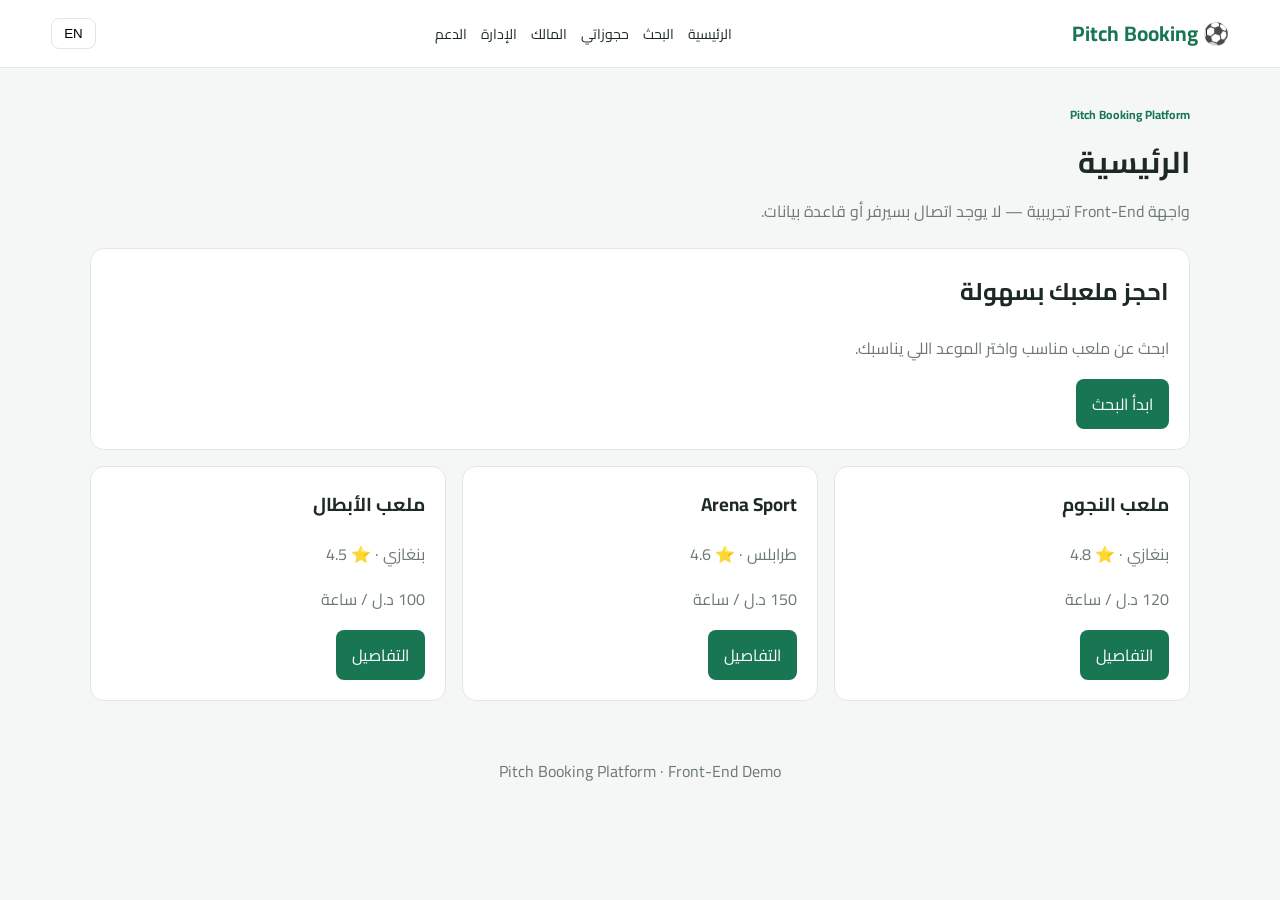
<file: frontend/pages/index.html>
<!DOCTYPE html>
<html lang="ar" dir="rtl">
<head>
  <meta charset="UTF-8">
  <meta name="viewport" content="width=device-width, initial-scale=1.0">
  <title>الرئيسية | Pitch Booking</title>
  <link rel="stylesheet" href="../css/style.css">
</head>
<body data-page="home">
  <header class="site-header">
    <a class="brand" href="index.html">⚽ Pitch Booking</a>
    <nav class="main-nav">
      <a href="index.html">الرئيسية</a>
      <a href="search.html">البحث</a>
      <a href="my-bookings.html">حجوزاتي</a>
      <a href="owner-dashboard.html">المالك</a>
      <a href="admin.html">الإدارة</a>
      <a href="support.html">الدعم</a>
    </nav>
    <button class="language-btn" id="language-toggle">EN</button>
  </header>
  <main class="container">
    <div class="page-title">
      <span class="tag">Pitch Booking Platform</span>
      <h1>الرئيسية</h1>
      <p>واجهة Front-End تجريبية — لا يوجد اتصال بسيرفر أو قاعدة بيانات.</p>
    </div>
    <section id="page-content" class="content-area"></section>
  </main>
  <footer>Pitch Booking Platform · Front-End Demo</footer>
  <script src="../js/shared/api.js"></script>
  <script src="../js/shared/main.js"></script>
  <script src="../js/pages/home.js"></script>
</body>
</html>
</file>
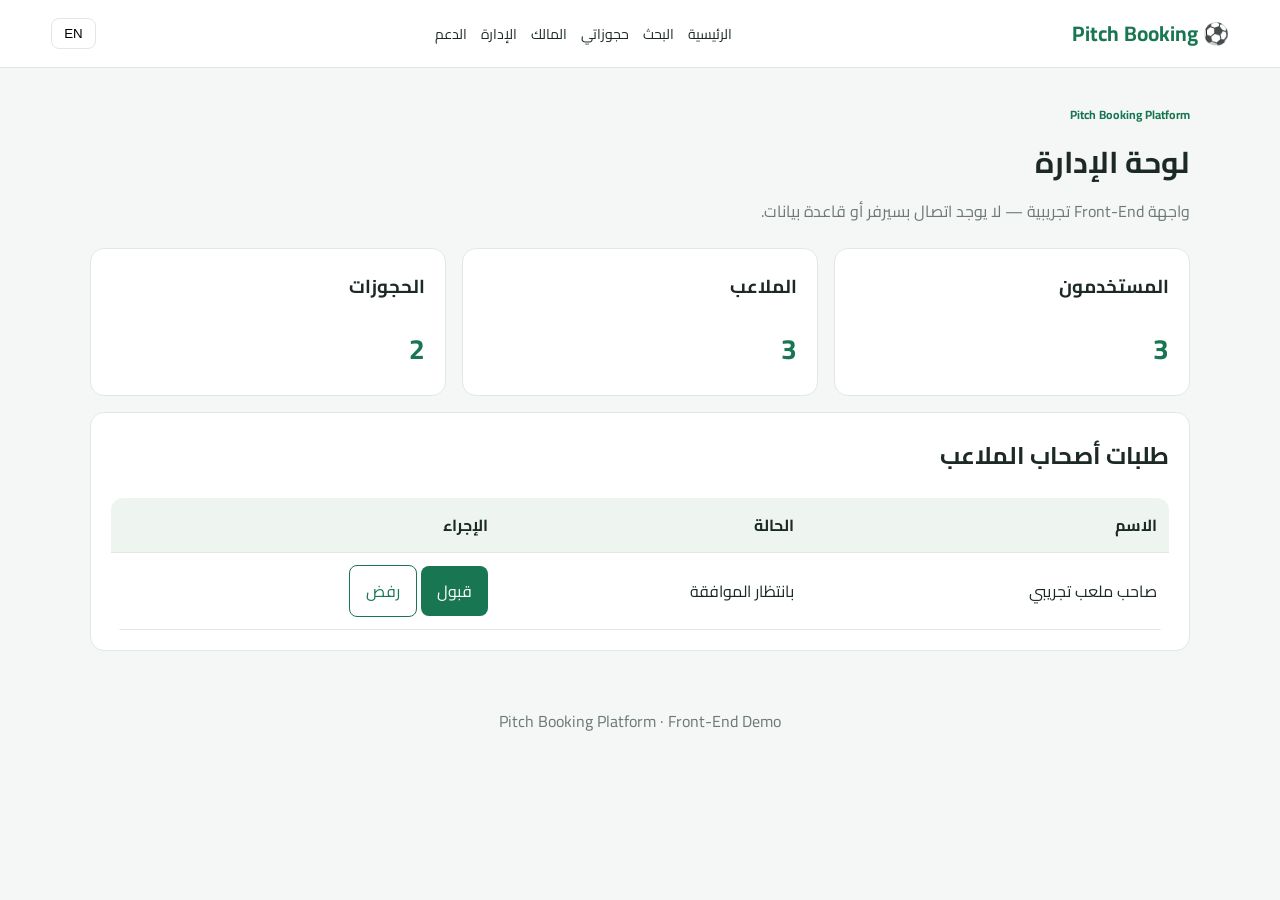
<file: frontend/pages/admin.html>
<!DOCTYPE html>
<html lang="ar" dir="rtl">
<head>
  <meta charset="UTF-8">
  <meta name="viewport" content="width=device-width, initial-scale=1.0">
  <title>لوحة الإدارة | Pitch Booking</title>
  <link rel="stylesheet" href="../css/style.css">
</head>
<body data-page="admin">
  <header class="site-header">
    <a class="brand" href="index.html">⚽ Pitch Booking</a>
    <nav class="main-nav">
      <a href="index.html">الرئيسية</a>
      <a href="search.html">البحث</a>
      <a href="my-bookings.html">حجوزاتي</a>
      <a href="owner-dashboard.html">المالك</a>
      <a href="admin.html">الإدارة</a>
      <a href="support.html">الدعم</a>
    </nav>
    <button class="language-btn" id="language-toggle">EN</button>
  </header>
  <main class="container">
    <div class="page-title">
      <span class="tag">Pitch Booking Platform</span>
      <h1>لوحة الإدارة</h1>
      <p>واجهة Front-End تجريبية — لا يوجد اتصال بسيرفر أو قاعدة بيانات.</p>
    </div>
    <section id="page-content" class="content-area"></section>
  </main>
  <footer>Pitch Booking Platform · Front-End Demo</footer>
  <script src="../js/shared/api.js"></script>
  <script src="../js/shared/main.js"></script>
  <script src="../js/pages/admin.js"></script>
</body>
</html>
</file>
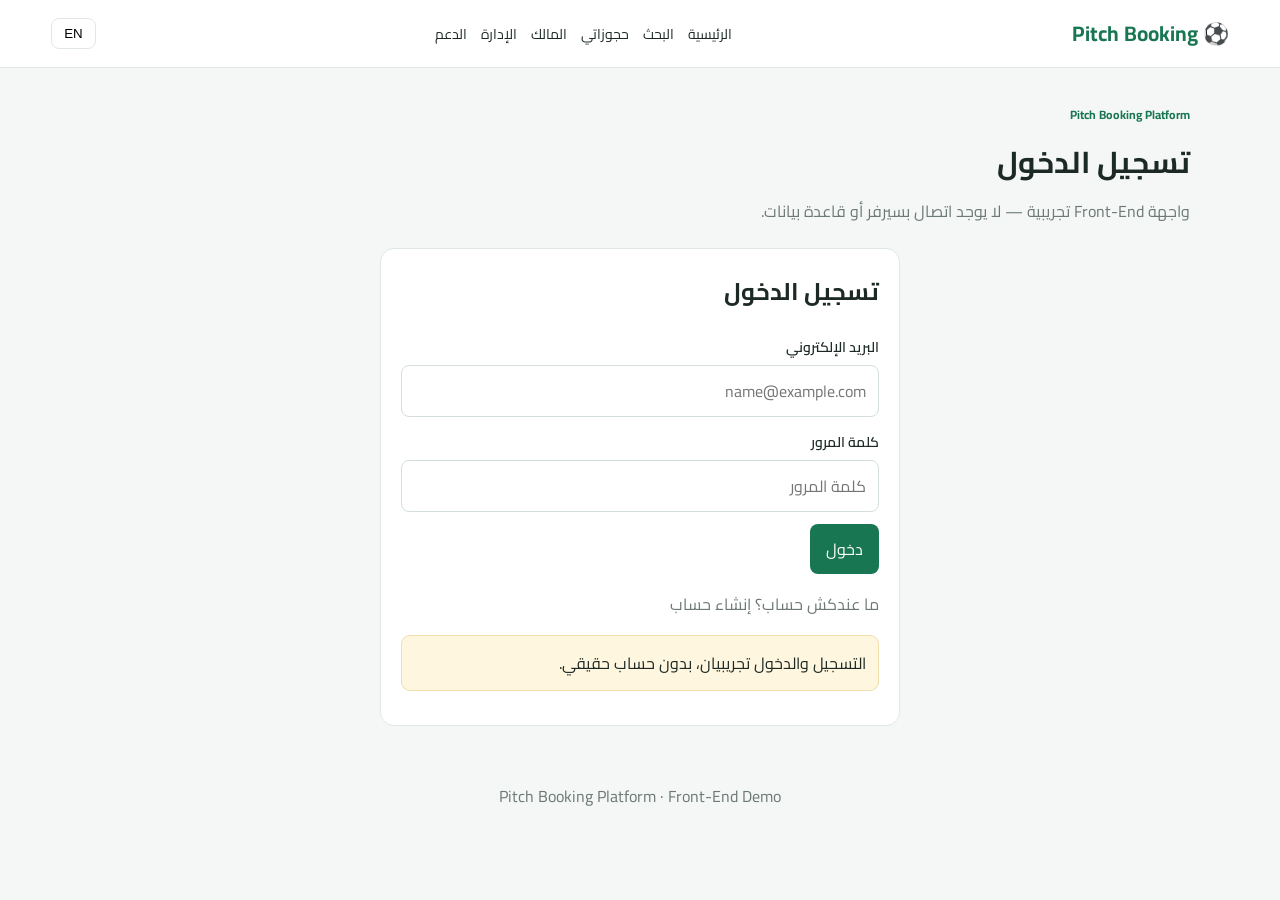
<file: frontend/pages/login.html>
<!DOCTYPE html>
<html lang="ar" dir="rtl">
<head>
  <meta charset="UTF-8">
  <meta name="viewport" content="width=device-width, initial-scale=1.0">
  <title>تسجيل الدخول | Pitch Booking</title>
  <link rel="stylesheet" href="../css/style.css">
</head>
<body data-page="login">
  <header class="site-header">
    <a class="brand" href="index.html">⚽ Pitch Booking</a>
    <nav class="main-nav">
      <a href="index.html">الرئيسية</a>
      <a href="search.html">البحث</a>
      <a href="my-bookings.html">حجوزاتي</a>
      <a href="owner-dashboard.html">المالك</a>
      <a href="admin.html">الإدارة</a>
      <a href="support.html">الدعم</a>
    </nav>
    <button class="language-btn" id="language-toggle">EN</button>
  </header>
  <main class="container">
    <div class="page-title">
      <span class="tag">Pitch Booking Platform</span>
      <h1>تسجيل الدخول</h1>
      <p>واجهة Front-End تجريبية — لا يوجد اتصال بسيرفر أو قاعدة بيانات.</p>
    </div>
    <section id="page-content" class="content-area"></section>
  </main>
  <footer>Pitch Booking Platform · Front-End Demo</footer>
  <script src="../js/shared/api.js"></script>
  <script src="../js/shared/main.js"></script>
  <script src="../js/pages/login.js"></script>
</body>
</html>
</file>
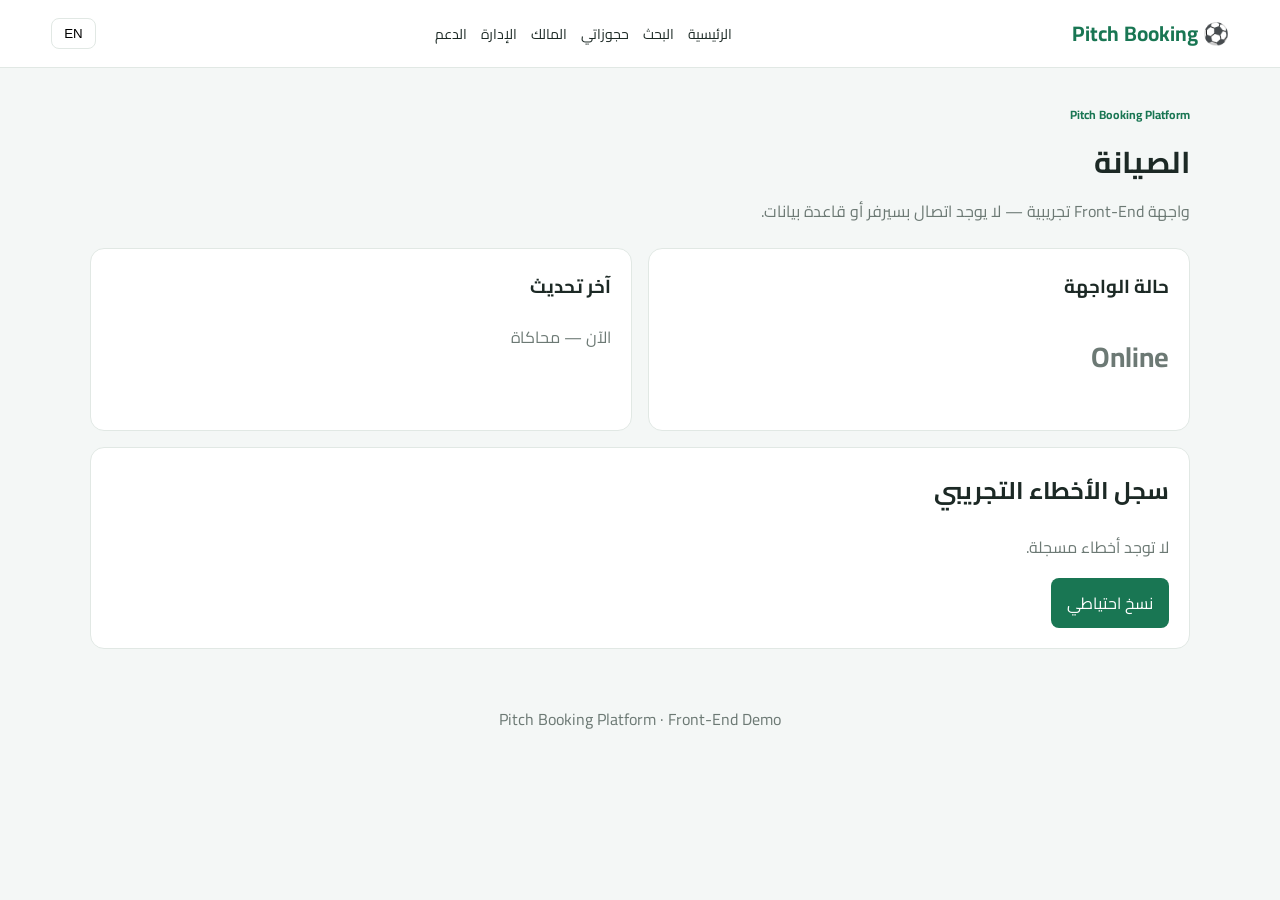
<file: frontend/pages/ops-panel.html>
<!DOCTYPE html>
<html lang="ar" dir="rtl">
<head>
  <meta charset="UTF-8">
  <meta name="viewport" content="width=device-width, initial-scale=1.0">
  <title>الصيانة | Pitch Booking</title>
  <link rel="stylesheet" href="../css/style.css">
</head>
<body data-page="ops-panel">
  <header class="site-header">
    <a class="brand" href="index.html">⚽ Pitch Booking</a>
    <nav class="main-nav">
      <a href="index.html">الرئيسية</a>
      <a href="search.html">البحث</a>
      <a href="my-bookings.html">حجوزاتي</a>
      <a href="owner-dashboard.html">المالك</a>
      <a href="admin.html">الإدارة</a>
      <a href="support.html">الدعم</a>
    </nav>
    <button class="language-btn" id="language-toggle">EN</button>
  </header>
  <main class="container">
    <div class="page-title">
      <span class="tag">Pitch Booking Platform</span>
      <h1>الصيانة</h1>
      <p>واجهة Front-End تجريبية — لا يوجد اتصال بسيرفر أو قاعدة بيانات.</p>
    </div>
    <section id="page-content" class="content-area"></section>
  </main>
  <footer>Pitch Booking Platform · Front-End Demo</footer>
  <script src="../js/shared/api.js"></script>
  <script src="../js/shared/main.js"></script>
  <script src="../js/pages/ops-panel.js"></script>
</body>
</html>
</file>
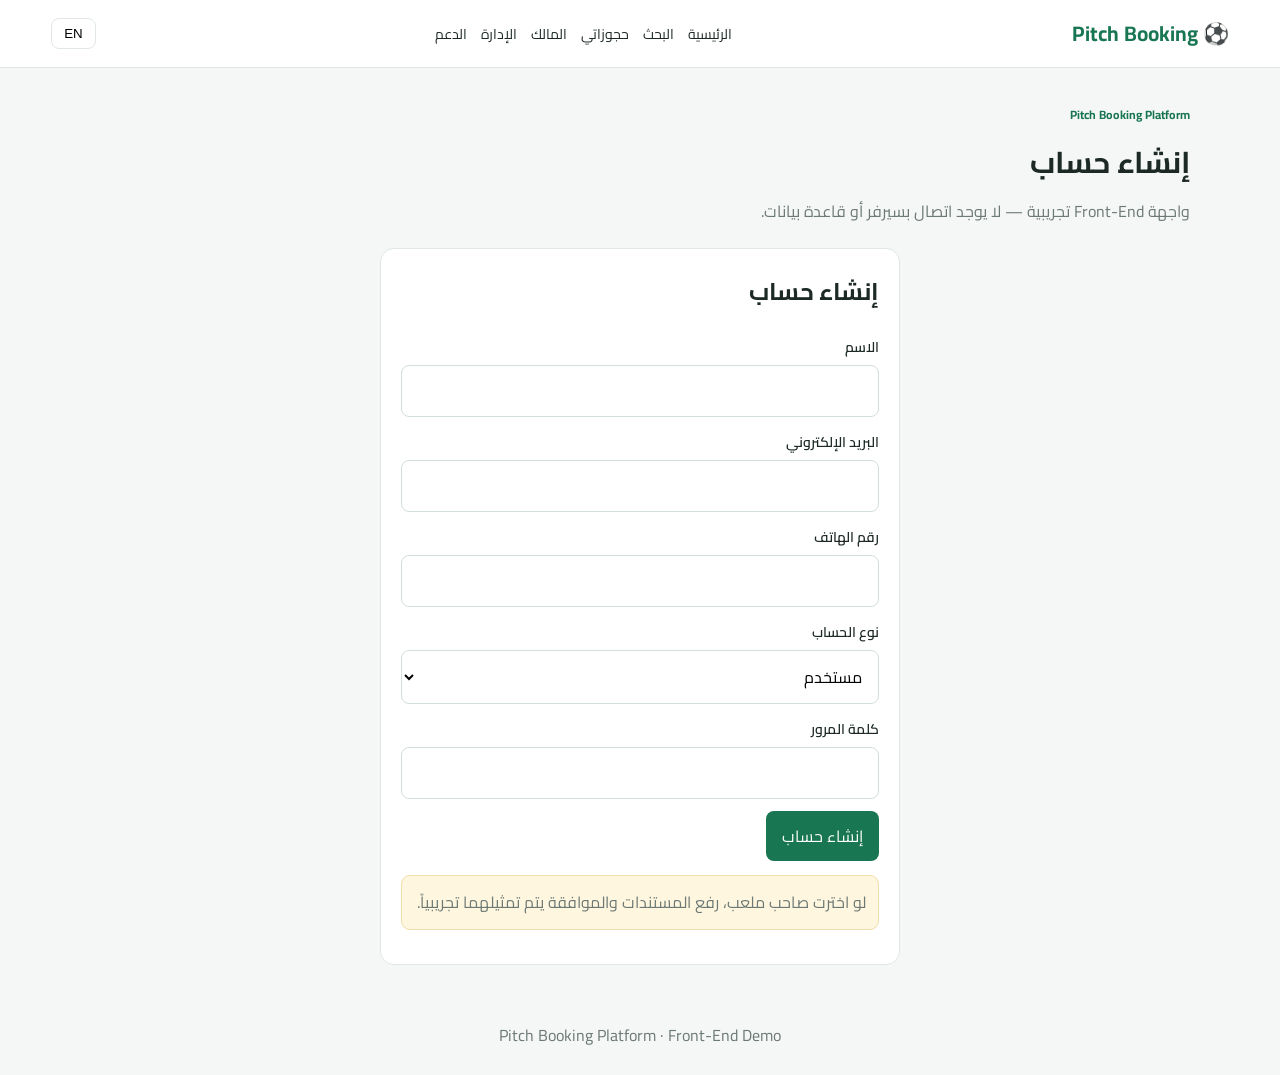
<file: frontend/pages/register.html>
<!DOCTYPE html>
<html lang="ar" dir="rtl">
<head>
  <meta charset="UTF-8">
  <meta name="viewport" content="width=device-width, initial-scale=1.0">
  <title>إنشاء حساب | Pitch Booking</title>
  <link rel="stylesheet" href="../css/style.css">
</head>
<body data-page="register">
  <header class="site-header">
    <a class="brand" href="index.html">⚽ Pitch Booking</a>
    <nav class="main-nav">
      <a href="index.html">الرئيسية</a>
      <a href="search.html">البحث</a>
      <a href="my-bookings.html">حجوزاتي</a>
      <a href="owner-dashboard.html">المالك</a>
      <a href="admin.html">الإدارة</a>
      <a href="support.html">الدعم</a>
    </nav>
    <button class="language-btn" id="language-toggle">EN</button>
  </header>
  <main class="container">
    <div class="page-title">
      <span class="tag">Pitch Booking Platform</span>
      <h1>إنشاء حساب</h1>
      <p>واجهة Front-End تجريبية — لا يوجد اتصال بسيرفر أو قاعدة بيانات.</p>
    </div>
    <section id="page-content" class="content-area"></section>
  </main>
  <footer>Pitch Booking Platform · Front-End Demo</footer>
  <script src="../js/shared/api.js"></script>
  <script src="../js/shared/main.js"></script>
  <script src="../js/pages/register.js"></script>
</body>
</html>
</file>
<file: frontend/css/style.css>
@import url('https://fonts.googleapis.com/css2?family=Cairo:wght@400;600;700&display=swap');
:root{--green:#197653;--green-dark:#10563d;--bg:#f4f7f6;--text:#1c2925;--muted:#6c7974;--border:#e1e8e4}
*{box-sizing:border-box}
body{margin:0;background:var(--bg);color:var(--text);font-family:'Cairo',Arial,sans-serif}
a{color:inherit;text-decoration:none}
.site-header{background:#fff;border-bottom:1px solid var(--border);padding:14px 4%;display:flex;align-items:center;gap:20px;justify-content:space-between;position:sticky;top:0;z-index:10}
.brand{font-size:21px;font-weight:700;color:var(--green);white-space:nowrap}
.main-nav{display:flex;flex-wrap:wrap;gap:14px;font-size:14px}
.main-nav a:hover{color:var(--green)}
.language-btn{background:#fff;border:1px solid var(--border);border-radius:8px;padding:7px 12px;cursor:pointer}
.container{width:min(1100px,92%);margin:30px auto}
.page-title{margin-bottom:22px}
.page-title h1{margin:6px 0;font-size:30px}
.page-title p{color:var(--muted);margin:0}
.tag{font-size:12px;color:var(--green);font-weight:700}
.content-area{min-height:350px}
.grid{display:grid;grid-template-columns:repeat(auto-fit,minmax(230px,1fr));gap:16px}
.card{background:#fff;border:1px solid var(--border);border-radius:14px;padding:20px}
.card h2,.card h3{margin-top:0}
.card p{color:var(--muted);line-height:1.8}
.btn{display:inline-block;border:0;background:var(--green);color:#fff;padding:10px 16px;border-radius:8px;font:inherit;cursor:pointer}
.btn:hover{background:var(--green-dark)}
.btn-secondary{background:#fff;border:1px solid var(--green);color:var(--green)}
.stat-number{font-size:28px;font-weight:700;color:var(--green)}
label{display:block;font-size:14px;font-weight:600;margin-top:8px}
input,select,textarea{display:block;width:100%;font:inherit;padding:10px 12px;border:1px solid #d4dfd9;border-radius:8px;margin:5px 0 12px;background:#fff}
.form-card{max-width:520px;margin:0 auto}
table{width:100%;border-collapse:collapse;background:#fff;border-radius:12px;overflow:hidden}
th,td{padding:12px;text-align:right;border-bottom:1px solid var(--border)}
th{background:#eef5f1}
.notice{background:#fff6df;border:1px solid #f0dfaa;padding:12px;border-radius:9px;margin:14px 0}
.toast{position:fixed;bottom:20px;left:20px;background:#173b2d;color:white;padding:12px 18px;border-radius:10px;z-index:20}
footer{text-align:center;color:var(--muted);padding:25px}
@media(max-width:800px){.site-header{flex-wrap:wrap}.main-nav{order:3;width:100%}.page-title h1{font-size:25px}}
</file>
